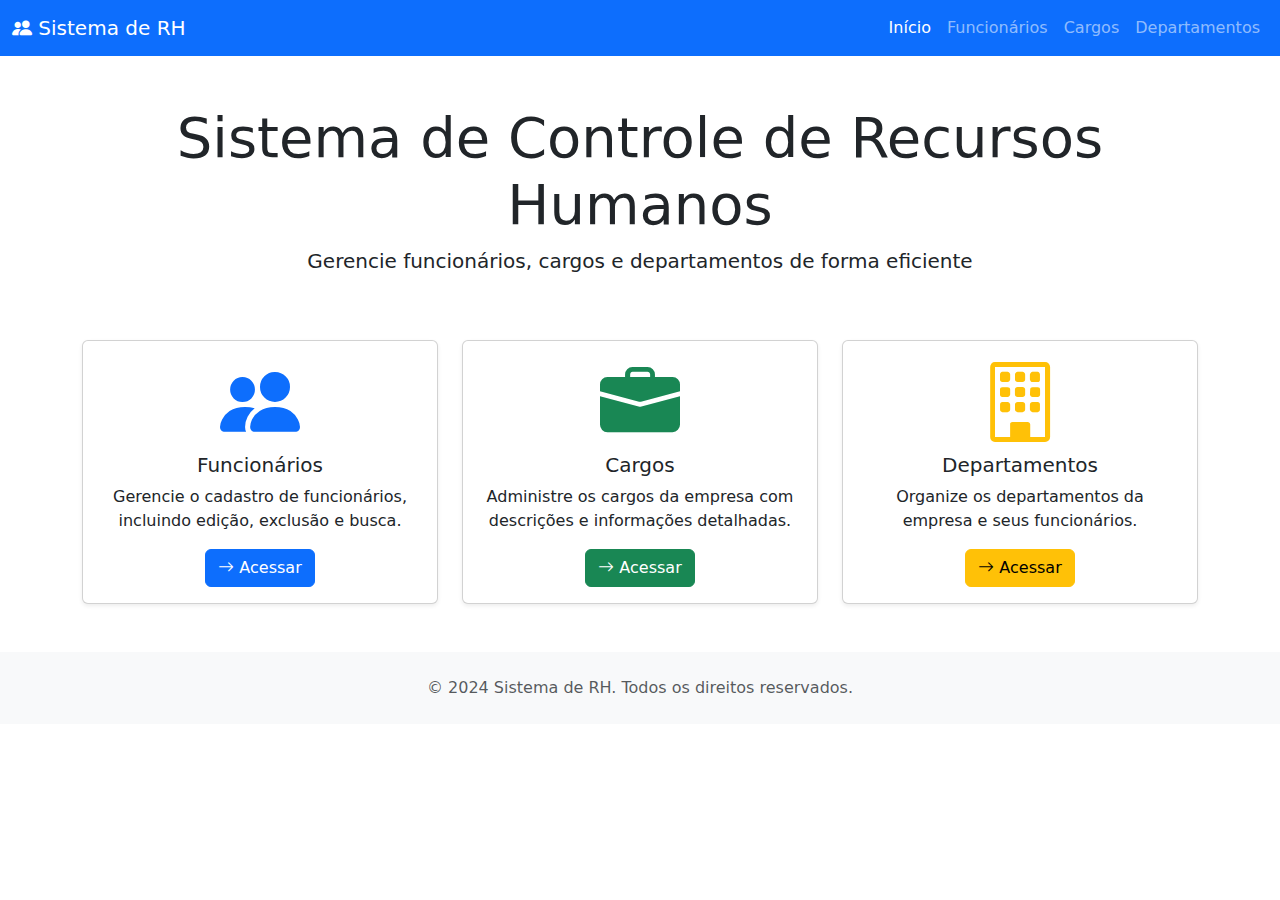
<file: src/main/resources/static/index.html>
<!DOCTYPE html>
<html lang="pt-BR">
<head>
    <meta charset="UTF-8">
    <meta name="viewport" content="width=device-width, initial-scale=1.0">
    <title>Sistema de RH - Início</title>
    <link href="https://cdn.jsdelivr.net/npm/bootstrap@5.3.0/dist/css/bootstrap.min.css" rel="stylesheet">
    <link href="https://cdn.jsdelivr.net/npm/bootstrap-icons@1.10.0/font/bootstrap-icons.css" rel="stylesheet">
    <link href="css/style.css" rel="stylesheet">
</head>
<body>
    <nav class="navbar navbar-expand-lg navbar-dark bg-primary">
        <div class="container-fluid">
            <a class="navbar-brand" href="index.html">
                <i class="bi bi-people-fill"></i> Sistema de RH
            </a>
            <button class="navbar-toggler" type="button" data-bs-toggle="collapse" data-bs-target="#navbarNav">
                <span class="navbar-toggler-icon"></span>
            </button>
            <div class="collapse navbar-collapse" id="navbarNav">
                <ul class="navbar-nav ms-auto">
                    <li class="nav-item">
                        <a class="nav-link active" href="index.html">Início</a>
                    </li>
                    <li class="nav-item">
                        <a class="nav-link" href="funcionarios/listar.html">Funcionários</a>
                    </li>
                    <li class="nav-item">
                        <a class="nav-link" href="cargos/listar.html">Cargos</a>
                    </li>
                    <li class="nav-item">
                        <a class="nav-link" href="departamentos/listar.html">Departamentos</a>
                    </li>
                </ul>
            </div>
        </div>
    </nav>

    <div class="container mt-5">
        <div class="row">
            <div class="col-12 text-center mb-5">
                <h1 class="display-4">Sistema de Controle de Recursos Humanos</h1>
                <p class="lead">Gerencie funcionários, cargos e departamentos de forma eficiente</p>
            </div>
        </div>

        <div class="row g-4">
            <div class="col-md-4">
                <div class="card h-100 shadow-sm">
                    <div class="card-body text-center">
                        <i class="bi bi-people-fill display-1 text-primary mb-3"></i>
                        <h5 class="card-title">Funcionários</h5>
                        <p class="card-text">Gerencie o cadastro de funcionários, incluindo edição, exclusão e busca.</p>
                        <a href="funcionarios/listar.html" class="btn btn-primary">
                            <i class="bi bi-arrow-right"></i> Acessar
                        </a>
                    </div>
                </div>
            </div>
            <div class="col-md-4">
                <div class="card h-100 shadow-sm">
                    <div class="card-body text-center">
                        <i class="bi bi-briefcase-fill display-1 text-success mb-3"></i>
                        <h5 class="card-title">Cargos</h5>
                        <p class="card-text">Administre os cargos da empresa com descrições e informações detalhadas.</p>
                        <a href="cargos/listar.html" class="btn btn-success">
                            <i class="bi bi-arrow-right"></i> Acessar
                        </a>
                    </div>
                </div>
            </div>
            <div class="col-md-4">
                <div class="card h-100 shadow-sm">
                    <div class="card-body text-center">
                        <i class="bi bi-building display-1 text-warning mb-3"></i>
                        <h5 class="card-title">Departamentos</h5>
                        <p class="card-text">Organize os departamentos da empresa e seus funcionários.</p>
                        <a href="departamentos/listar.html" class="btn btn-warning">
                            <i class="bi bi-arrow-right"></i> Acessar
                        </a>
                    </div>
                </div>
            </div>
        </div>
    </div>

    <footer class="bg-light mt-5 py-4">
        <div class="container text-center">
            <p class="text-muted mb-0">&copy; 2024 Sistema de RH. Todos os direitos reservados.</p>
        </div>
    </footer>

    <script src="https://cdn.jsdelivr.net/npm/bootstrap@5.3.0/dist/js/bootstrap.bundle.min.js"></script>
</body>
</html>
</file>
<file: src/main/resources/static/css/style.css>
body {
    min-height: 100vh;
    display: flex;
    flex-direction: column;
}

main {
    flex: 1;
}

.card {
    transition: transform 0.2s;
}

.card:hover {
    transform: translateY(-5px);
}

.table-responsive {
    border-radius: 0.375rem;
}

.btn-action {
    margin: 0 2px;
}

.modal-header {
    background-color: #0d6efd;
    color: white;
}

.modal-header .btn-close {
    filter: invert(1);
}

.alert {
    border-radius: 0.375rem;
}

.form-label {
    font-weight: 500;
}

.table th {
    background-color: #f8f9fa;
    font-weight: 600;
}
</file>
